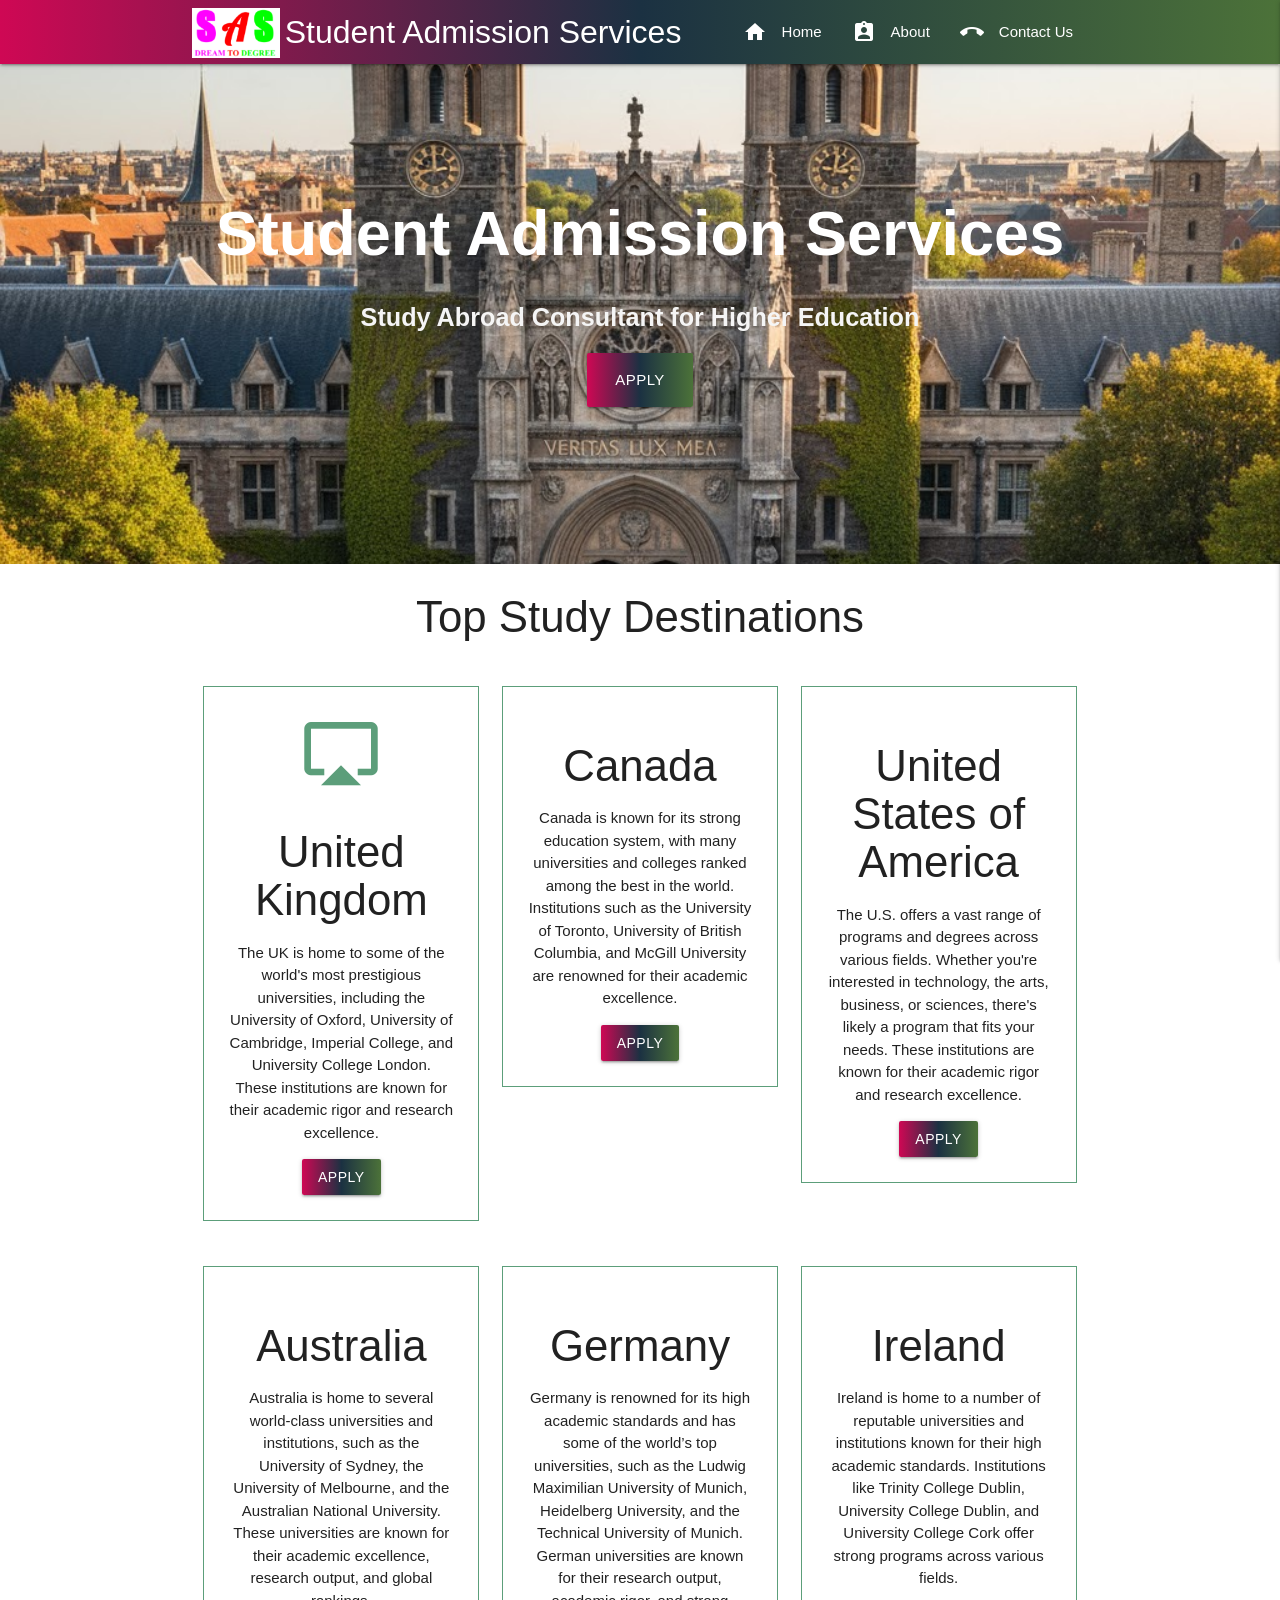
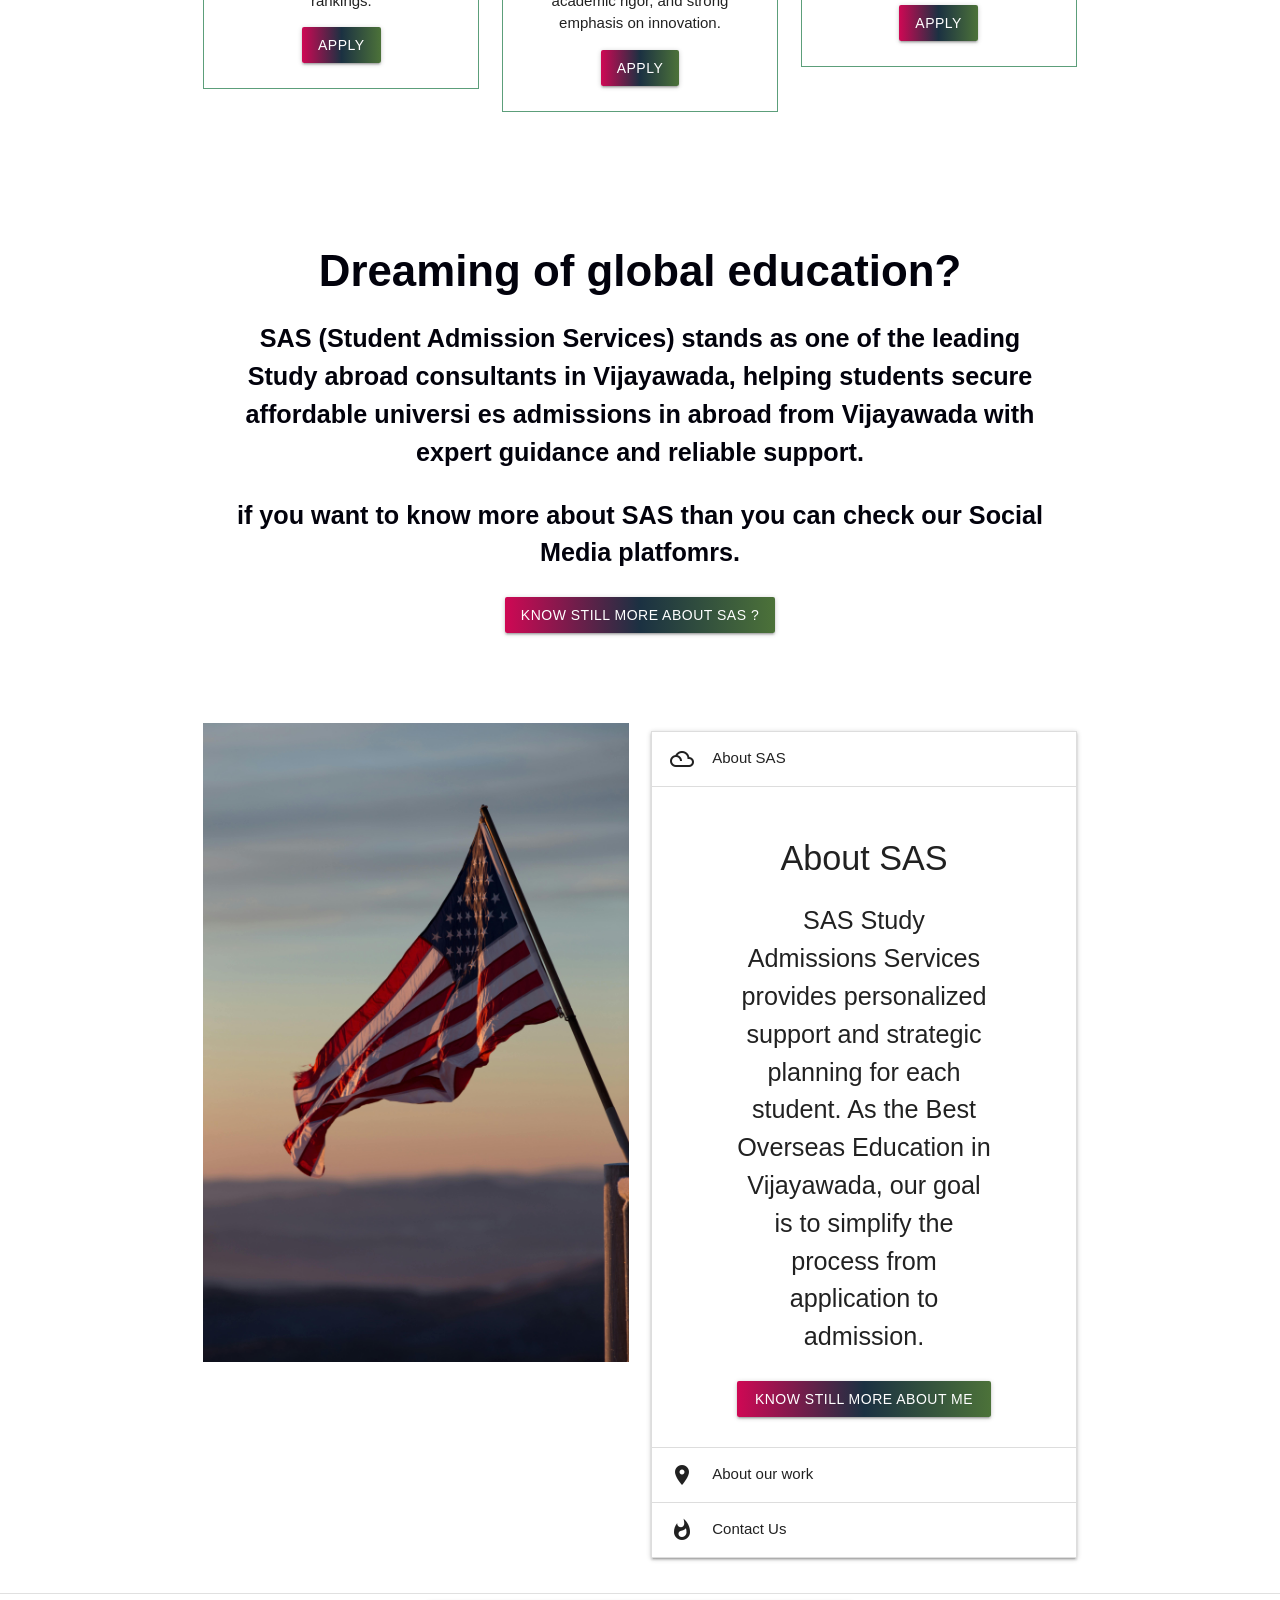
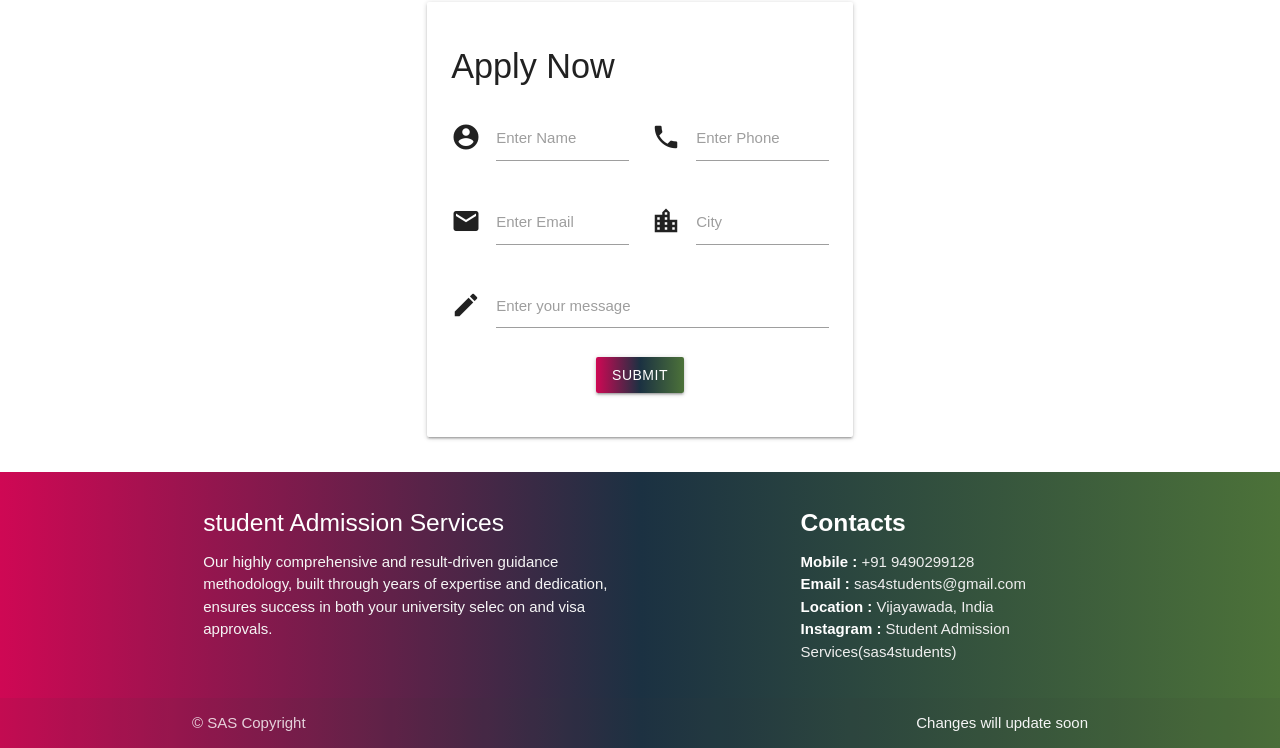
<file: index.html>
<!DOCTYPE html>
<html lang="en">

<head>
    <meta charset="UTF-8">
    <meta name="viewport" content="width=device-width, initial-scale=1.0">
    <meta http-equiv="X-UA-Compatible" content="ie=edge">
    <title>Student Admission Services</title>
    <link rel="stylesheet" href="css/materialize.min.css">
    <link rel="stylesheet" href="css/style.css">
    <link rel="stylesheet" href="css/extrastyle.css">
    <link rel="stylesheet" href="css/bootstrap-4-utilities.min.css">
    <link href="https://fonts.googleapis.com/icon?family=Material+Icons" rel="stylesheet">


</head>

<body>


    <!-- navbar -->

    <nav class="bg-primary">
        <div class="container">
            <div class="nav-wrapper">

                <a href="#" data-target="slide-out" class="sidenav-trigger"><i class="material-icons">menu</i></a>
                 
            <img src="img/logo.png" alt="Company Logo" class="logo-img">
            
            <a href="#" style="font-size: 2.5vw;" class="brand-logo"> Student Admission Services</a>

                <ul id="nav-mobile" class="right hide-on-med-and-down">
                    <li><a href="#"> <i class="material-icons left">home</i> Home</a></li>
                    <li><a href="#about"> <i class="material-icons left">assignment_ind</i> About</a></li>
                    <li><a href="#footer"> <i class="material-icons left">call_end</i> Contact Us</a></li>
                </ul>
            </div>

        </div>
    </nav>



    <ul id="slide-out" class="sidenav">
        <li>
            <div class="user-view">
                <div class="background">
                    <img src="img/bg1.jpg">
                </div>
                <a href="#user"><img class="circle" src="img/logo.png"></a>
                <a href="#name"><span class="white-text name">Student Admission Services</span></a>
                <a href="#email"><span class="white-text email">sas4students@gmail.com</span></a>
                <a href="#phone"><span class="white-text phone">+91 9490299128</span></a>
            </div>
        </li>
        <li><a href="#"><i class="material-icons">home</i>Home</a></li>
        <li><a href="#about"><i class="material-icons">cloud</i>About</a></li>
        <li><a href="#footer"><i class="material-icons">call_end</i>Contact us</a></li>

        <li>
            <div class="divider"></div>
        </li>
        <li><a class="subheader">Social Links</a></li>
        <li><a class="waves-effect" href="https://www.instagram.com/sas4students/">Facebook</a></li>
        <li><a class="waves-effect" href="https://www.instagram.com/sas4students/">Instagram</a></li>
        <li><a class="waves-effect" href="https://www.instagram.com/sas4students/">Linked In</a></li>
    </ul>

    <!-- end of navbar -->

    <!-- section 1 -->

    <section>


        <div class="parallax-container">
            <div class="parallax"><img src="img/bg4.png"></div>
            <div class="container center-align mt-5 pt-5">
                <h1 class="white-text center-align mt-5"><b style='color:rgb(255, 255, 255) !important;'>Student Admission Services</b></h1>
                <h2 class="white-text center-align flow-text"><b style='color:rgb(245, 245, 245) !important;'>Study Abroad Consultant for Higher Education</b></h2>
            
                <button onclick="scrollToDestination()" class="btn bg-primary btn-large">Apply</button>

            </div>
        </div>
    </section>

    <!-- end of section 1 -->

    <!-- section 2    -->

    <section>
        <div class="container">
            <h3 class="center-align">Top Study Destinations</h3>

            <div class="row mt-5">
                <div class="col s12 m4">
                    <div class="services-container center-align">
                        <i class="material-icons my-icon">airplay</i>
                        <h3>United Kingdom</h3>
                        <p>The UK is home to some of the world's most prestigious universities, including the University of Oxford, University of Cambridge, Imperial College, and University College London. These institutions are known for their academic rigor and research excellence.</p>
                        <button onclick="scrollToDestination()" class="btn bg-primary">Apply</button>
                    </div>

                </div>

                <div class="col s12 m4">
                    <div class="services-container center-align">
                        <h3>Canada</h3>
                        <p>Canada is known for its strong education system, with many universities and colleges ranked among the best in the world. Institutions such as the University of Toronto, University of British Columbia, and McGill University are renowned for their academic excellence.</p>
                        <button onclick="scrollToDestination()" class="btn bg-primary">Apply</button>
                    </div>

                </div>

                <div class="col s12 m4">
                    <div class="services-container center-align">
                        <h3>United States of America</h3>
                        <p>The U.S. offers a vast range of programs and degrees across various fields. Whether you're interested in technology, the arts, business, or sciences, there's likely a program that fits your needs. These institutions are known for their academic rigor and research excellence.</p>
                        <button onclick="scrollToDestination()" class="btn bg-primary">Apply</button>
                    </div>
                    
                </div>

            </div>
            <div class="row mt-5">
                <div class="col s12 m4">
                    <div class="services-container center-align">
                        <h3>Australia</h3>
                        <p>Australia is home to several world-class universities and institutions, such as the University of Sydney, the University of Melbourne, and the Australian National University. These universities are known for their academic excellence, research output, and global rankings.</p>
                        <button onclick="scrollToDestination()" class="btn bg-primary">Apply</button>
                    </div>

                </div>

                <div class="col s12 m4">
                    <div class="services-container center-align">
                        <h3>Germany</h3>
                        <p>Germany is renowned for its high academic standards and has some of the world’s top universities, such as the Ludwig Maximilian University of Munich, Heidelberg University, and the Technical University of Munich. German universities are known for their research output, academic rigor, and strong emphasis on innovation.</p>
                        <button onclick="scrollToDestination()" class="btn bg-primary">Apply</button>
                    </div>

                </div>

                <div class="col s12 m4">
                    <div class="services-container center-align">
                        <h3>Ireland</h3>
                        <p>Ireland is home to a number of reputable universities and institutions known for their high academic standards. Institutions like Trinity College Dublin, University College Dublin, and University College Cork offer strong programs across various fields.</p>
                        <button onclick="scrollToDestination()" class="btn bg-primary">Apply</button>
                    </div>
                    
                </div>

            </div>
        </div>



    </section>


    <!-- end of section 2 -->


    <!-- section 3    -->

    <section class="mt-5 p-5" style="background: url(img/bg3.jpg);background-size: cover;background-attachment: fixed;">
        <div class="container text-center  mt-5">
            <h3 class="center-align white-text"><b style='color:rgb(2, 2, 12) !important;'>Dreaming of global education?</b> </h3>
            <p class=" center-align white-text flow-text"> <b style='color:rgb(2, 2, 12) !important;'>SAS (Student Admission Services) stands as one of the leading Study 
                abroad consultants in Vijayawada, helping students secure affordable universi es admissions in 
                abroad from Vijayawada with expert guidance and reliable support.</b> </p>
            <p class="center-align white-text flow-text"><b style='color:rgb(2, 2, 12) !important;'>if you want to know more about SAS than you can check our
                Social Media platfomrs. </b></p>
            <button onclick="scrollToDestination()" class="btn bg-primary">Know still more about SAS ?</button>

        </div>


    </section>



    <!-- end of section 3 -->


    <!-- section 4 -->

    <section class="mt-5">
        <div class="container">
            <div class="row">
                <div class="col s12 m6">
                    <img src="img/usa.png" class="responsive-img" alt="">

                </div>

                <div class="col s12 m6" id="about">
                    <ul class="collapsible">
                        <li class="active">
                            <div class="collapsible-header"><i class="material-icons">filter_drama</i>About SAS</div>
                            <div class="collapsible-body">
                                <div class="container text-center ">
                                    <h4 class="center-align">About SAS</h4>
                                    <p class=" center-align  flow-text">SAS Study Admissions Services provides personalized support and strategic planning for each 
                                        student. As the Best Overseas Education in Vijayawada, our goal is to simplify the process from 
                                        application to admission.</p>
                                    
                                    <button onclick="scrollToDestination()" class="btn bg-primary">Know still more about me ?</button>

                                </div>

                            </div>
                        </li>
                        <li>
                            <div class="collapsible-header"><i class="material-icons">place</i>About our work</div>
                            <div class="collapsible-body"><span>Lorem ipsum dolor sit amet.</span></div>
                        </li>
                        <li>
                            <div class="collapsible-header"><i class="material-icons">whatshot</i>Contact Us</div>
                            <div class="collapsible-body"><span>Lorem ipsum dolor sit amet.</span></div>
                        </li>
                    </ul>

                </div>


            </div>
        </div>
    </section>

    <!-- end of section 4     -->

    <div class="divider">


    </div>


    <!-- feedback section  -->
    <div class="container" id="apply">
        <form method="post" action="https://script.google.com/macros/s/AKfycbzVC8OgeX5QfWw2AxdC3J0Hk9W3Fe3b7PJkdF6-qk4s5nkflRKtD1l2Zs62O1ntppQ/exec" name="contact-form">
   
        <div class="row">
            <div class="col s12 m6 offset-m3 offset-l3">
                <div class="card">
                    <div class="card-content">
                        <h4>Apply Now</h4>


                        <div class="row">
                            <div class="input-field col s6">
                                <i class="material-icons prefix">account_circle</i>
                                <input id="icon_prefix" type="text" name="name" class="validate">
                                <label for="icon_prefix">Enter Name</label>
                            </div>
                            <div class="input-field col s6">
                                <i class="material-icons prefix">phone</i>
                                <input id="icon_telephone" type="tel" name="phone" class="validate">
                                <label for="icon_telephone">Enter Phone</label>
                            </div>
                            <br>
                            <div class="input-field col s6">
                                <i class="material-icons prefix">email</i>
                                <input id="icon_prefix" type="email" name="email" class="validate">
                                <label for="icon_prefix">Enter Email</label>
                            </div>
                            <div class="input-field col s6">
                                <i class="material-icons prefix">location_city</i>
                                <input id="icon_telephone" type="text" name="city" class="validate">
                                <label for="icon_telephone">City </label>
                            </div>
                            <div class="input-field col s12">
                                <i class="material-icons prefix">mode_edit</i>
                                <textarea id="icon_prefix2" name="message" class="materialize-textarea"></textarea>
                                <label for="icon_prefix2">Enter your message</label>
                            </div>

                            <div class="container center-align">

                                <button type="submit" class="btn bg-primary">Submit</button>
                            </div>

                        </div>



                    </div>
                </div>


            </div>

        </div>
</form>
    </div>

    <!-- end of feedback section -->

    <!-- footer section -->


    <footer class="page-footer bg-primary" id="footer">
        <div class="container">
            <div class="row">
                <div class="col l6 s12">
                    <h5 class="white-text" >student Admission Services</h5>
                    <p class="grey-text text-lighten-4">Our highly comprehensive and result-driven guidance methodology, built through years of 
                        expertise and dedication, ensures success in both your university selec on and visa approvals.</p>
                         </div>
                <div class="col l4 offset-l2 s12">
                    <h5 class="white-text"><b style='color:rgb(255, 255, 255) !important;'>Contacts</b></h5>
                    <ul>
                        <li><a class="grey-text text-lighten-3" href="#!"><b style='color:rgb(255, 255, 255) !important;'>Mobile : </b>+91 9490299128</a></li>
                        <li><a class="grey-text text-lighten-3" href="#!"><b style='color:rgb(255, 255, 255) !important;'>Email : </b>sas4students@gmail.com</a></li>
                        <li><a class="grey-text text-lighten-3" href="#!"><b style='color:rgb(255, 255, 255) !important;'>Location : </b>Vijayawada, India</a></li>
                        <li><a class="grey-text text-lighten-3" href="https://www.instagram.com/sas4students/"><b style='color:rgb(255, 255, 255) !important;'>Instagram : </b> Student Admission Services(sas4students) </a></li>
                    
                    </ul>
                </div>
            </div>
        </div>
        <div class="footer-copyright">
            <div class="container">
                © SAS Copyright
                <a class="grey-text text-lighten-4 right" href="#!">Changes will update soon</a>
            </div>
        </div>
    </footer>





    <script src="https://code.jquery.com/jquery-3.4.1.min.js"
        integrity="sha256-CSXorXvZcTkaix6Yvo6HppcZGetbYMGWSFlBw8HfCJo=" crossorigin="anonymous"></script>
    <script src="js/materialize.min.js"></script>

    <script>
        $(document).ready(function () {
            //query or javascript
            $('.sidenav').sidenav({
                edge: 'right'
            });

            $('.parallax').parallax();

            $('.collapsible').collapsible();



        })

    </script>
    <script>
function scrollToDestination() {
    // 1. Get the element you want to scroll to
    const targetElement = document.getElementById('apply');

    // 2. Check if the element exists
    if (targetElement) {
        // 3. Scroll to the element smoothly
        targetElement.scrollIntoView({
            behavior: 'smooth'
        });
    }
}
</script>

<!-- script for contact form. -->
<script>
    
const scriptURL = "https://script.google.com/macros/s/AKfycbzVC8OgeX5QfWw2AxdC3J0Hk9W3Fe3b7PJkdF6-qk4s5nkflRKtD1l2Zs62O1ntppQ/exec";

const form = document.forms['contact-form']

form.addEventListener('submit', e => {
  
  e.preventDefault()
  
  fetch(scriptURL, { method: 'POST', body: new FormData(form)})
  .then(response => alert("Thank you! Form is submitted" ))
  .then(() => { window.location.reload(); })
  .catch(error => error('Error!', error.message))
})	
</script>


</body>

</html>
</file>
<file: css/style.css>
.bg-primary{
    background: linear-gradient(to right , #cf0854 , #1b3142 , #4c7239  )!important;
    /* background: linear-gradient(to right ,#00b09b , #96c93d  ) */
    
}

.my-icon{
    font-size: 80px!important;
    color:#5C9E7A  ;
    /* color: #00b09b */
}

.services-container{
    border:.5px solid #5C9E7A ;
    padding: 25px;
    cursor: pointer;
    transition: 200ms all ease-in-out;
}
.services-container:hover{
    
    background: black;
    color:white;
    border-radius: 20px;
}
</file>
<file: css/extrastyle.css>
.logo-img {
    /* Set the size for the small logo */
    height: 50px; /* Adjust as needed */
    width: auto; /* Maintains aspect ratio */
    margin-top: 8px;
    margin-right: 5px; /* Adds space between the logo and other content */
}

.brand-container {
    display: flex; /* Enables flexbox layout */
    align-items: center; /* Vertically aligns the logo and text */
    text-decoration: none; /* Removes underline from the link */
}
</file>
